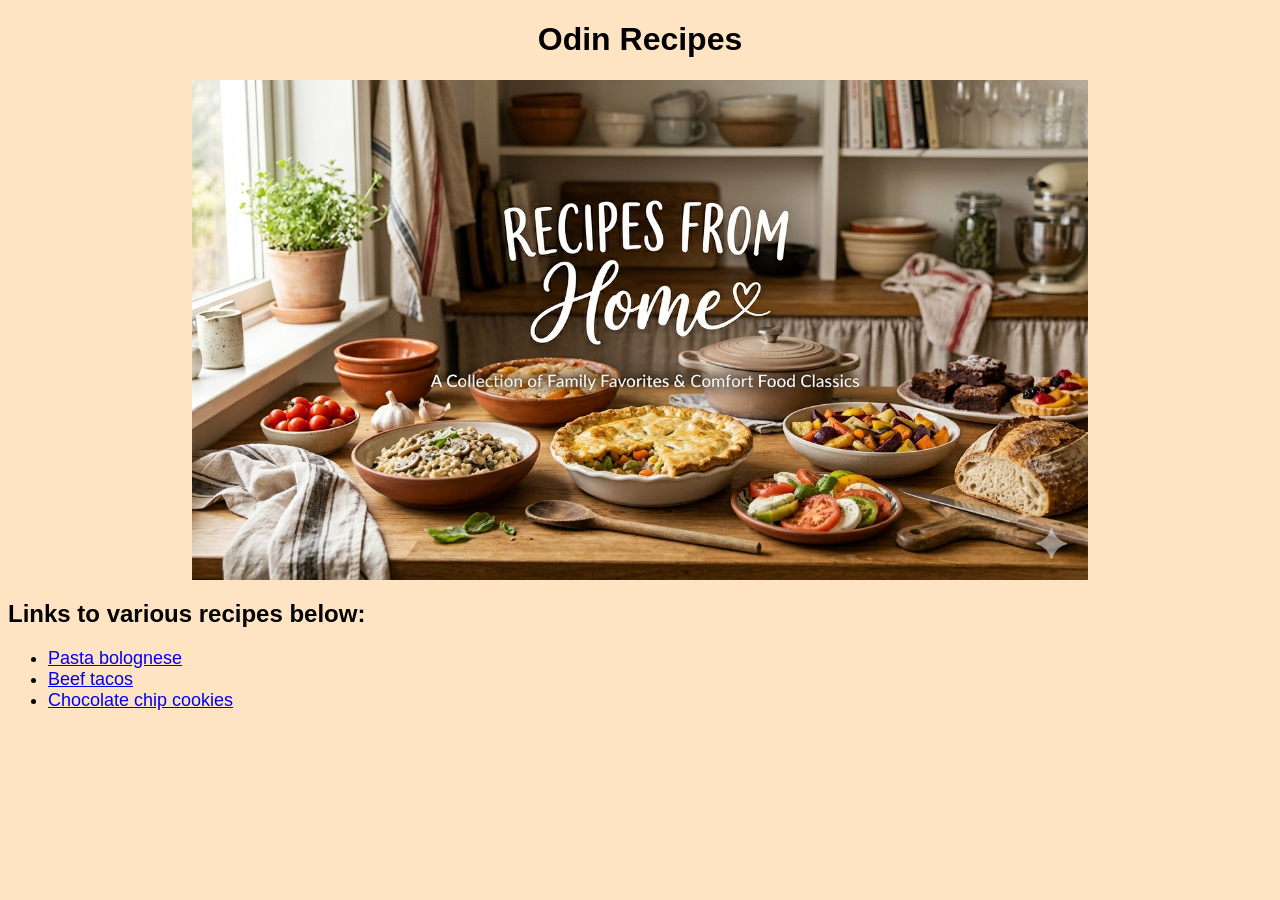
<file: index.html>
<!DOCTYPE html>
<html lang="en">
<head>
    <meta charset="UTF-8">
    <meta name="viewport" content="width=device-width, initial-scale=1.0">
    <title>Recipes</title>
    <link rel="stylesheet" href="styles.css">

</head>
<body>
    <h1>Odin Recipes</h1>
<img src="./img/Gemini_Generated_Image_jlnnvcjlnnvcjlnn.png" height="500" alt="various dishes displayed on a table with the text recipes from home">

<h2>Links to various recipes below:</h2>    
   <ul> 
        <li><a href="./recipes/pasta.html">Pasta bolognese </a></li>
        <li><a href="./recipes/tacos.html">Beef tacos</a></li>
        <li><a href="./recipes/cookies.html">Chocolate chip cookies</a></li>
    
    </ul>

</body>
</html>
</file>
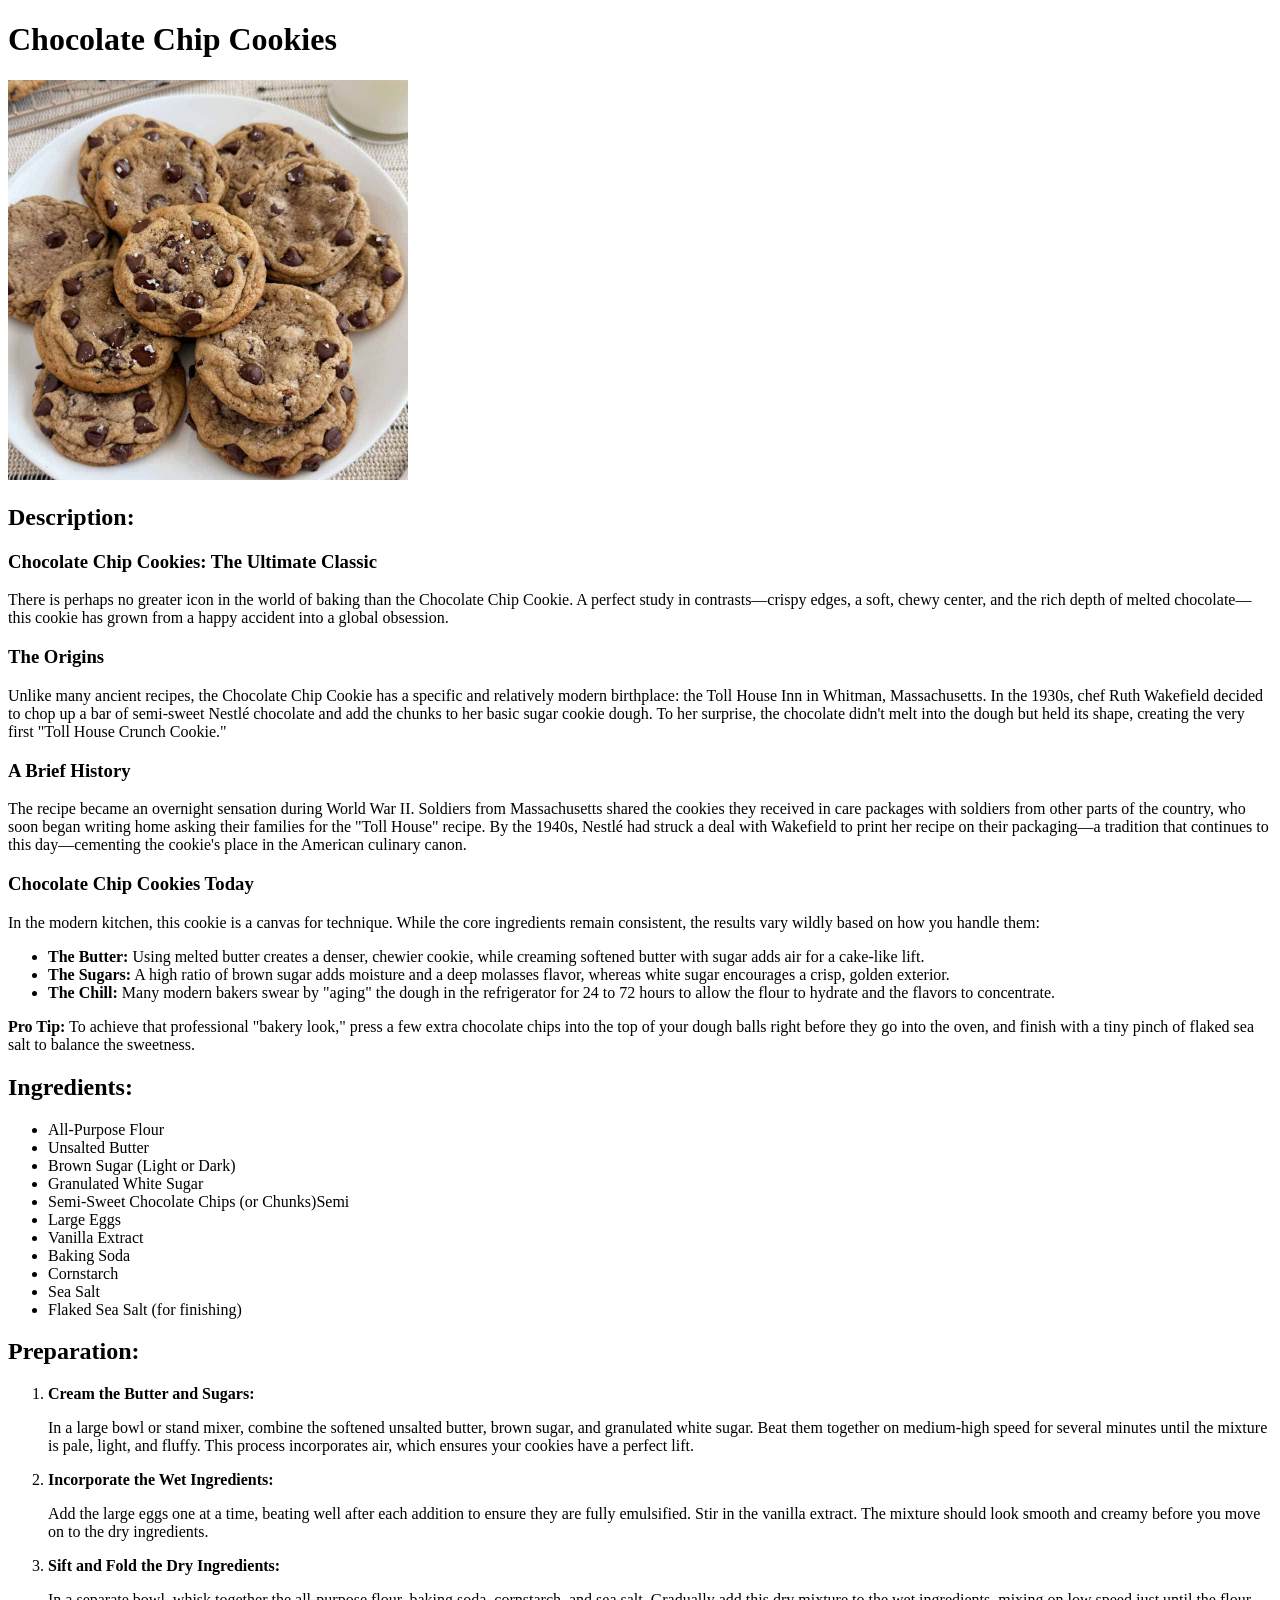
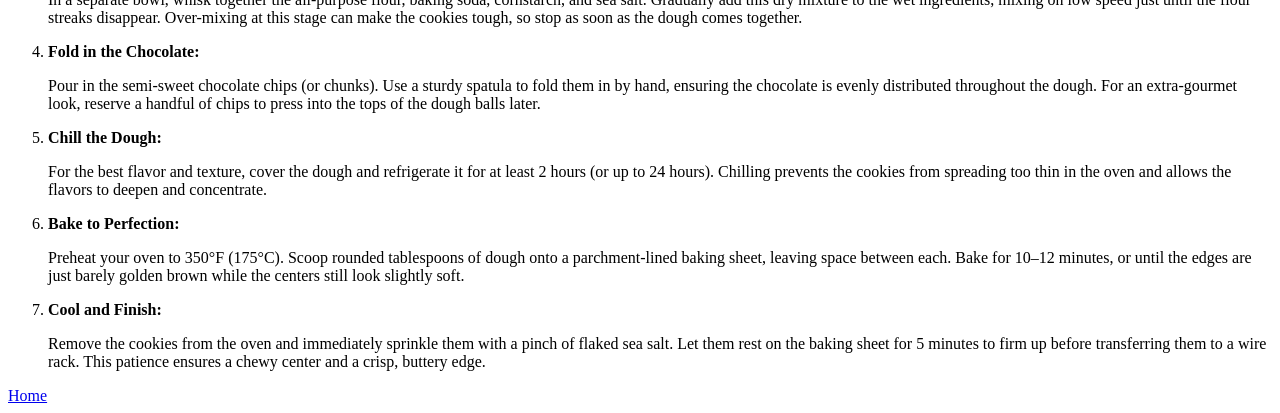
<file: recipes/cookies.html>
<!DOCTYPE html>
<html lang="en">
<head>
    <meta charset="UTF-8">
    <meta name="viewport" content="width=device-width, initial-scale=1.0">
    <title>Cookies recipe</title>
</head>
<body>
    <h1>Chocolate Chip Cookies</h1>
    <img src="../img/best-chocolate-chip-cookies-recipe.jpg" alt="plate filled with chocolate chip cookies" height="400" width="auto">

    <h2>Description:</h2>
    
    <h3>Chocolate Chip Cookies: The Ultimate Classic</h3>
    <p>There is perhaps no greater icon in the world of baking than the Chocolate Chip Cookie.
         A perfect study in contrasts—crispy edges, a soft, chewy center, and the rich depth of melted chocolate—this cookie has grown from a happy accident into a global obsession.</p>
    
    <h3>The Origins</h3>
    <p>Unlike many ancient recipes, the Chocolate Chip Cookie has a specific and relatively modern birthplace: the Toll House Inn in Whitman, Massachusetts. 
        In the 1930s, chef Ruth Wakefield decided to chop up a bar of semi-sweet Nestlé chocolate and add the chunks to her basic sugar cookie dough. 
        To her surprise, the chocolate didn't melt into the dough but held its shape, creating the very first "Toll House Crunch Cookie."</p>

    <h3>A Brief History</h3>
    <p>The recipe became an overnight sensation during World War II. Soldiers from Massachusetts shared the cookies they received in care packages with soldiers from other parts of the country, who soon began writing home asking their families for the "Toll House" recipe. 
        By the 1940s, Nestlé had struck a deal with Wakefield to print her recipe on their packaging—a tradition that continues to this day—cementing the cookie's place in the American culinary canon.</p>

    <h3>Chocolate Chip Cookies Today</h3>
    <p>In the modern kitchen, this cookie is a canvas for technique. 
        While the core ingredients remain consistent, the results vary wildly based on how you handle them:</p>
        <ul>
            <li><strong>The Butter:</strong> Using melted butter creates a denser, chewier cookie, while creaming softened butter with sugar adds air for a cake-like lift.</li>
            <li><strong>The Sugars:</strong> A high ratio of brown sugar adds moisture and a deep molasses flavor, whereas white sugar encourages a crisp, golden exterior.</li>
            <li><strong>The Chill:</strong> Many modern bakers swear by "aging" the dough in the refrigerator for 24 to 72 hours to allow the flour to hydrate and the flavors to concentrate.</li>
         </ul>  

         <p><strong>Pro Tip:</strong> To achieve that professional "bakery look," press a few extra chocolate chips into the top of your dough balls right before they go into the oven, and finish with a tiny pinch of flaked sea salt to balance the sweetness.</p>
         
<h2>Ingredients:</h2>
    
         <ul>
            <li>All-Purpose Flour</li>        
            <li>Unsalted Butter</li>
            <li>Brown Sugar (Light or Dark)</li>
            <li>Granulated White Sugar</li>
            <li>Semi-Sweet Chocolate Chips (or Chunks)Semi</li>
            <li>Large Eggs</li>
            <li>Vanilla Extract</li>
            <li>Baking Soda</li>
            <li>Cornstarch</li>
            <li>Sea Salt</li>
            <li>Flaked Sea Salt (for finishing)</li>   
        </ul>

<h2>Preparation:</h2> 

    <ol>
        <li><strong>Cream the Butter and Sugars:</strong></li>
            <p>In a large bowl or stand mixer, combine the softened unsalted butter, brown sugar, and granulated white sugar. 
                Beat them together on medium-high speed for several minutes until the mixture is pale, light, and fluffy. 
                This process incorporates air, which ensures your cookies have a perfect lift.</p>
        <li><strong>Incorporate the Wet Ingredients:</strong></li>
        <p>Add the large eggs one at a time, beating well after each addition to ensure they are fully emulsified. 
                Stir in the vanilla extract. The mixture should look smooth and creamy before you move on to the dry ingredients.</p>
        <li><strong>Sift and Fold the Dry Ingredients:</strong>
            <p>In a separate bowl, whisk together the all-purpose flour, baking soda, cornstarch, and sea salt. 
                Gradually add this dry mixture to the wet ingredients, mixing on low speed just until the flour streaks disappear. 
                Over-mixing at this stage can make the cookies tough, so stop as soon as the dough comes together.</p></li>
        <li><strong>Fold in the Chocolate:</strong>
            <p>Pour in the semi-sweet chocolate chips (or chunks). 
                Use a sturdy spatula to fold them in by hand, ensuring the chocolate is evenly distributed throughout the dough. 
                For an extra-gourmet look, reserve a handful of chips to press into the tops of the dough balls later.</p></li>
        <li><strong>Chill the Dough:</strong>
            <p>For the best flavor and texture, cover the dough and refrigerate it for at least 2 hours (or up to 24 hours). 
                Chilling prevents the cookies from spreading too thin in the oven and allows the flavors to deepen and concentrate.</p></li>
        <li><strong>Bake to Perfection:</strong>
            <p>Preheat your oven to 350°F (175°C). Scoop rounded tablespoons of dough onto a parchment-lined baking sheet, leaving space between each. 
                Bake for 10–12 minutes, or until the edges are just barely golden brown while the centers still look slightly soft.</p></li>
        <li><strong>Cool and Finish:</strong>
            <p>Remove the cookies from the oven and immediately sprinkle them with a pinch of flaked sea salt. 
                Let them rest on the baking sheet for 5 minutes to firm up before transferring them to a wire rack. 
                This patience ensures a chewy center and a crisp, buttery edge.</p></li>


</ol>



    <a href="../index.html">Home</a>
</body>
</html>
</file>
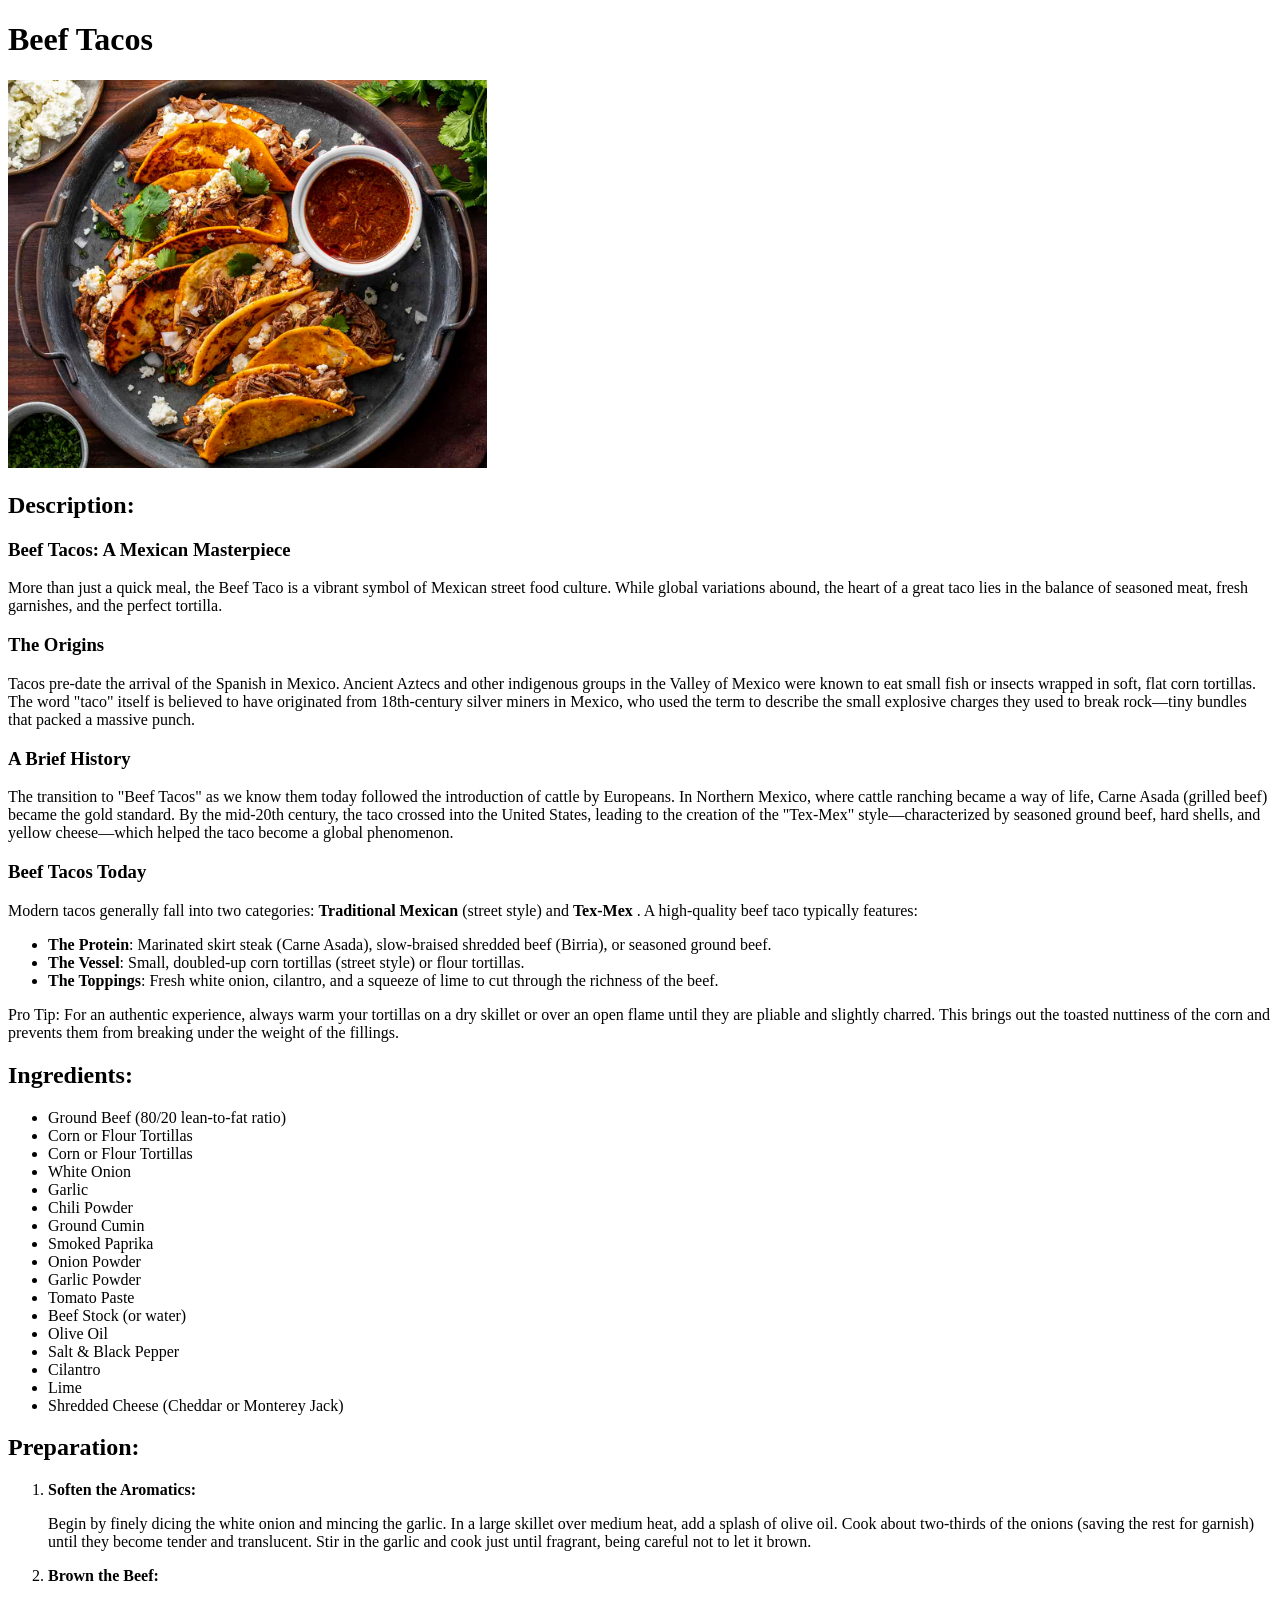
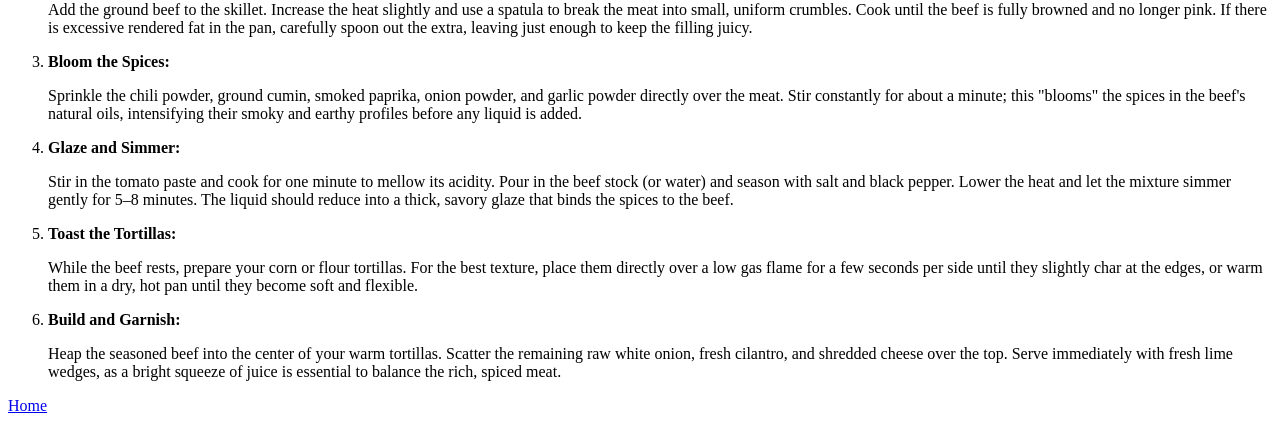
<file: recipes/tacos.html>
<!DOCTYPE html>
<html lang="en">
<head>
    <meta charset="UTF-8">
    <meta name="viewport" content="width=device-width, initial-scale=1.0">
    <title>Tacos recipe</title>
</head>
<body>
    <h1>Beef Tacos</h1>
    <img src="../img/birria-taco-2.jpg" alt="beef tacos on a decorated plate" height="388" width="auto"></a>
    
    <h2>Description:</h2>
    
    <h3>Beef Tacos: A Mexican Masterpiece</h3>
     <p>More than just a quick meal, the Beef Taco is a vibrant symbol of Mexican street food culture.
         While global variations abound, the heart of a great taco lies in the balance of seasoned meat, fresh garnishes, and the perfect tortilla.</p>

    <h3>The Origins</h3>
    <p>Tacos pre-date the arrival of the Spanish in Mexico. Ancient Aztecs and other indigenous groups in the Valley of Mexico were known to eat small fish or insects wrapped in soft, flat corn tortillas. 
        The word "taco" itself is believed to have originated from 18th-century silver miners in Mexico, who used the term to describe the small explosive charges they used to break rock—tiny bundles that packed a massive punch.</p>

    <h3>A Brief History</h3>
    <p>The transition to "Beef Tacos" as we know them today followed the introduction of cattle by Europeans.
         In Northern Mexico, where cattle ranching became a way of life, Carne Asada (grilled beef) became the gold standard.
          By the mid-20th century, the taco crossed into the United States, leading to the creation of the "Tex-Mex" style—characterized by seasoned ground beef, hard shells, and yellow cheese—which helped the taco become a global phenomenon.</p>

    <h3>Beef Tacos Today</h3>
    <p>Modern tacos generally fall into two categories: <strong>Traditional Mexican</strong> (street style) and <strong>Tex-Mex</strong> . 
        A high-quality beef taco typically features:

<ul>
    
    <li><strong>The Protein</strong>: Marinated skirt steak (Carne Asada), slow-braised shredded beef (Birria), or seasoned ground beef.</li>

    <li><strong>The Vessel</strong>: Small, doubled-up corn tortillas (street style) or flour tortillas.</li>

    <li><strong>The Toppings</strong>: Fresh white onion, cilantro, and a squeeze of lime to cut through the richness of the beef.</li>

</ul>

<p>Pro Tip: For an authentic experience, always warm your tortillas on a dry skillet or over an open flame until they are pliable and slightly charred. 
    This brings out the toasted nuttiness of the corn and prevents them from breaking under the weight of the fillings.</p>

<h2>Ingredients:</h2>
<ul>
    <li>Ground Beef (80/20 lean-to-fat ratio)</li>
    <li>Corn or Flour Tortillas</li>
    <li>Corn or Flour Tortillas</li>
    <li>White Onion</li>
    <li>Garlic</li>
    <li>Chili Powder</li>
    <li>Ground Cumin</li>
    <li>Smoked Paprika</li>
    <li>Onion Powder</li>
    <li>Garlic Powder</li>
    <li>Tomato Paste</li>
    <li>Beef Stock (or water)</li>
    <li>Olive Oil</li>
    <li>Salt & Black Pepper</li>
    <li>Cilantro</li>
    <li>Lime</li>
    <li>Shredded Cheese (Cheddar or Monterey Jack)</li>
</ul>    

<h2>Preparation:</h2>

<ol>
    <li><strong>Soften the Aromatics:</strong></li>
        <p>Begin by finely dicing the white onion and mincing the garlic. In a large skillet over medium heat, add a splash of olive oil. 
            Cook about two-thirds of the onions (saving the rest for garnish) until they become tender and translucent. 
            Stir in the garlic and cook just until fragrant, being careful not to let it brown.</p>   
    <li><strong>Brown the Beef:</strong></li>
        <p>Add the ground beef to the skillet. Increase the heat slightly and use a spatula to break the meat into small, uniform crumbles. 
             Cook until the beef is fully browned and no longer pink.
             If there is excessive rendered fat in the pan, carefully spoon out the extra, leaving just enough to keep the filling juicy.</p>
    <li><strong>Bloom the Spices:</strong></li>
        <p>Sprinkle the chili powder, ground cumin, smoked paprika, onion powder, and garlic powder directly over the meat. 
            Stir constantly for about a minute; this "blooms" the spices in the beef's natural oils, intensifying their smoky and earthy profiles before any liquid is added.</p>
    <li><strong>Glaze and Simmer:</strong></li>
        <p>Stir in the tomato paste and cook for one minute to mellow its acidity. Pour in the beef stock (or water) and season with salt and black pepper. 
            Lower the heat and let the mixture simmer gently for 5–8 minutes. 
            The liquid should reduce into a thick, savory glaze that binds the spices to the beef.</p>
    <li><strong>Toast the Tortillas:</strong></li>
        <p>While the beef rests, prepare your corn or flour tortillas. 
            For the best texture, place them directly over a low gas flame for a few seconds per side until they slightly char at the edges, or warm them in a dry, hot pan until they become soft and flexible.</p>
    <li><strong>Build and Garnish:</strong></li>
        <p>Heap the seasoned beef into the center of your warm tortillas. Scatter the remaining raw white onion, fresh cilantro, and shredded cheese over the top.
            Serve immediately with fresh lime wedges, as a bright squeeze of juice is essential to balance the rich, spiced meat.</p>
</ol>

    <a href="../index.html">Home</a>
</body>
</html>
</file>
<file: styles.css>
*{
    box-sizing: border-box; 
}

body {
    background-color: bisque;
    font-family: 'Gill Sans', 'Gill Sans MT', Calibri, 'Trebuchet MS', sans-serif;

}

h1 {
    text-align: center;
    color: black;
}

img {
    display: block;
    margin: 0 auto;
}



li, a {

    font-size: large;
}


a:hover {
    color: #28496c;

}
</file>
